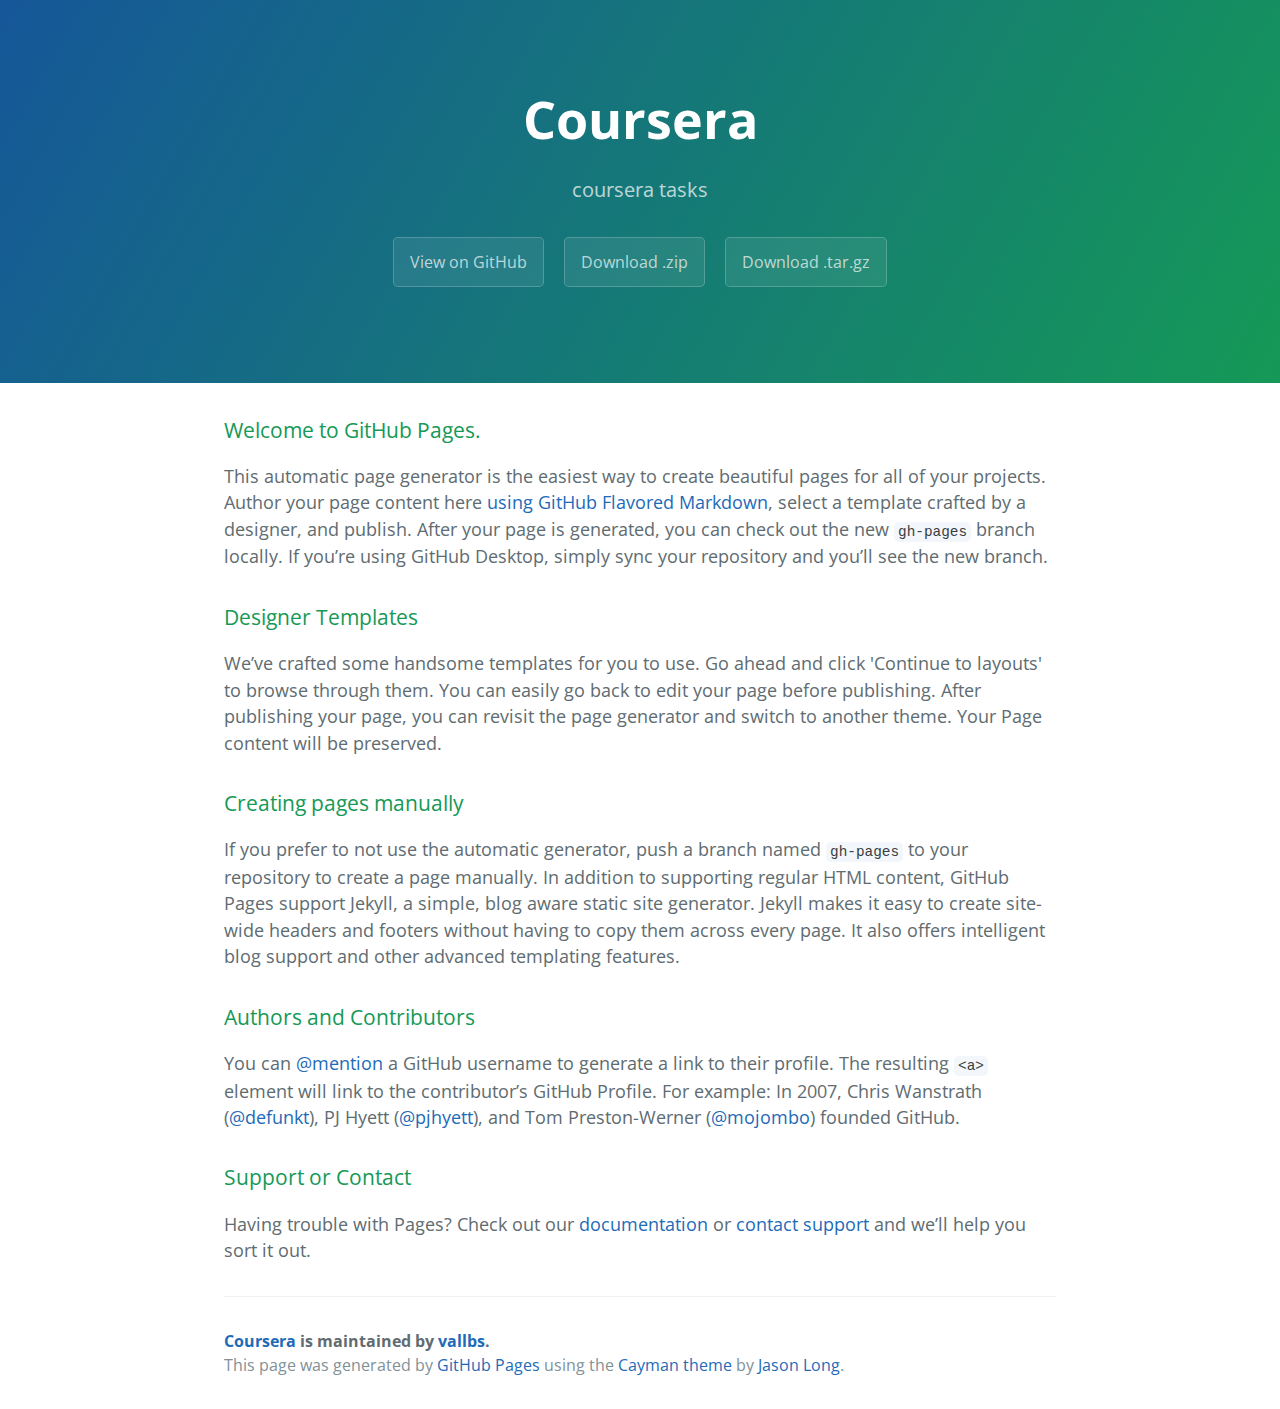
<file: index.html>
<!DOCTYPE html>
<html lang="en-us">
  <head>
    <meta charset="UTF-8">
    <title>Coursera by vallbs</title>
    <meta name="viewport" content="width=device-width, initial-scale=1">
    <link rel="stylesheet" type="text/css" href="stylesheets/normalize.css" media="screen">
    <link href='https://fonts.googleapis.com/css?family=Open+Sans:400,700' rel='stylesheet' type='text/css'>
    <link rel="stylesheet" type="text/css" href="stylesheets/stylesheet.css" media="screen">
    <link rel="stylesheet" type="text/css" href="stylesheets/github-light.css" media="screen">
  </head>
  <body>
    <section class="page-header">
      <h1 class="project-name">Coursera</h1>
      <h2 class="project-tagline">coursera tasks</h2>
      <a href="https://github.com/vallbs/coursera" class="btn">View on GitHub</a>
      <a href="https://github.com/vallbs/coursera/zipball/master" class="btn">Download .zip</a>
      <a href="https://github.com/vallbs/coursera/tarball/master" class="btn">Download .tar.gz</a>
    </section>

    <section class="main-content">
      <h3>
<a id="welcome-to-github-pages" class="anchor" href="#welcome-to-github-pages" aria-hidden="true"><span aria-hidden="true" class="octicon octicon-link"></span></a>Welcome to GitHub Pages.</h3>

<p>This automatic page generator is the easiest way to create beautiful pages for all of your projects. Author your page content here <a href="https://guides.github.com/features/mastering-markdown/">using GitHub Flavored Markdown</a>, select a template crafted by a designer, and publish. After your page is generated, you can check out the new <code>gh-pages</code> branch locally. If you’re using GitHub Desktop, simply sync your repository and you’ll see the new branch.</p>

<h3>
<a id="designer-templates" class="anchor" href="#designer-templates" aria-hidden="true"><span aria-hidden="true" class="octicon octicon-link"></span></a>Designer Templates</h3>

<p>We’ve crafted some handsome templates for you to use. Go ahead and click 'Continue to layouts' to browse through them. You can easily go back to edit your page before publishing. After publishing your page, you can revisit the page generator and switch to another theme. Your Page content will be preserved.</p>

<h3>
<a id="creating-pages-manually" class="anchor" href="#creating-pages-manually" aria-hidden="true"><span aria-hidden="true" class="octicon octicon-link"></span></a>Creating pages manually</h3>

<p>If you prefer to not use the automatic generator, push a branch named <code>gh-pages</code> to your repository to create a page manually. In addition to supporting regular HTML content, GitHub Pages support Jekyll, a simple, blog aware static site generator. Jekyll makes it easy to create site-wide headers and footers without having to copy them across every page. It also offers intelligent blog support and other advanced templating features.</p>

<h3>
<a id="authors-and-contributors" class="anchor" href="#authors-and-contributors" aria-hidden="true"><span aria-hidden="true" class="octicon octicon-link"></span></a>Authors and Contributors</h3>

<p>You can <a href="https://help.github.com/articles/basic-writing-and-formatting-syntax/#mentioning-users-and-teams" class="user-mention">@mention</a> a GitHub username to generate a link to their profile. The resulting <code>&lt;a&gt;</code> element will link to the contributor’s GitHub Profile. For example: In 2007, Chris Wanstrath (<a href="https://github.com/defunkt" class="user-mention">@defunkt</a>), PJ Hyett (<a href="https://github.com/pjhyett" class="user-mention">@pjhyett</a>), and Tom Preston-Werner (<a href="https://github.com/mojombo" class="user-mention">@mojombo</a>) founded GitHub.</p>

<h3>
<a id="support-or-contact" class="anchor" href="#support-or-contact" aria-hidden="true"><span aria-hidden="true" class="octicon octicon-link"></span></a>Support or Contact</h3>

<p>Having trouble with Pages? Check out our <a href="https://help.github.com/pages">documentation</a> or <a href="https://github.com/contact">contact support</a> and we’ll help you sort it out.</p>

      <footer class="site-footer">
        <span class="site-footer-owner"><a href="https://github.com/vallbs/coursera">Coursera</a> is maintained by <a href="https://github.com/vallbs">vallbs</a>.</span>

        <span class="site-footer-credits">This page was generated by <a href="https://pages.github.com">GitHub Pages</a> using the <a href="https://github.com/jasonlong/cayman-theme">Cayman theme</a> by <a href="https://twitter.com/jasonlong">Jason Long</a>.</span>
      </footer>

    </section>

  
  </body>
</html>
</file>
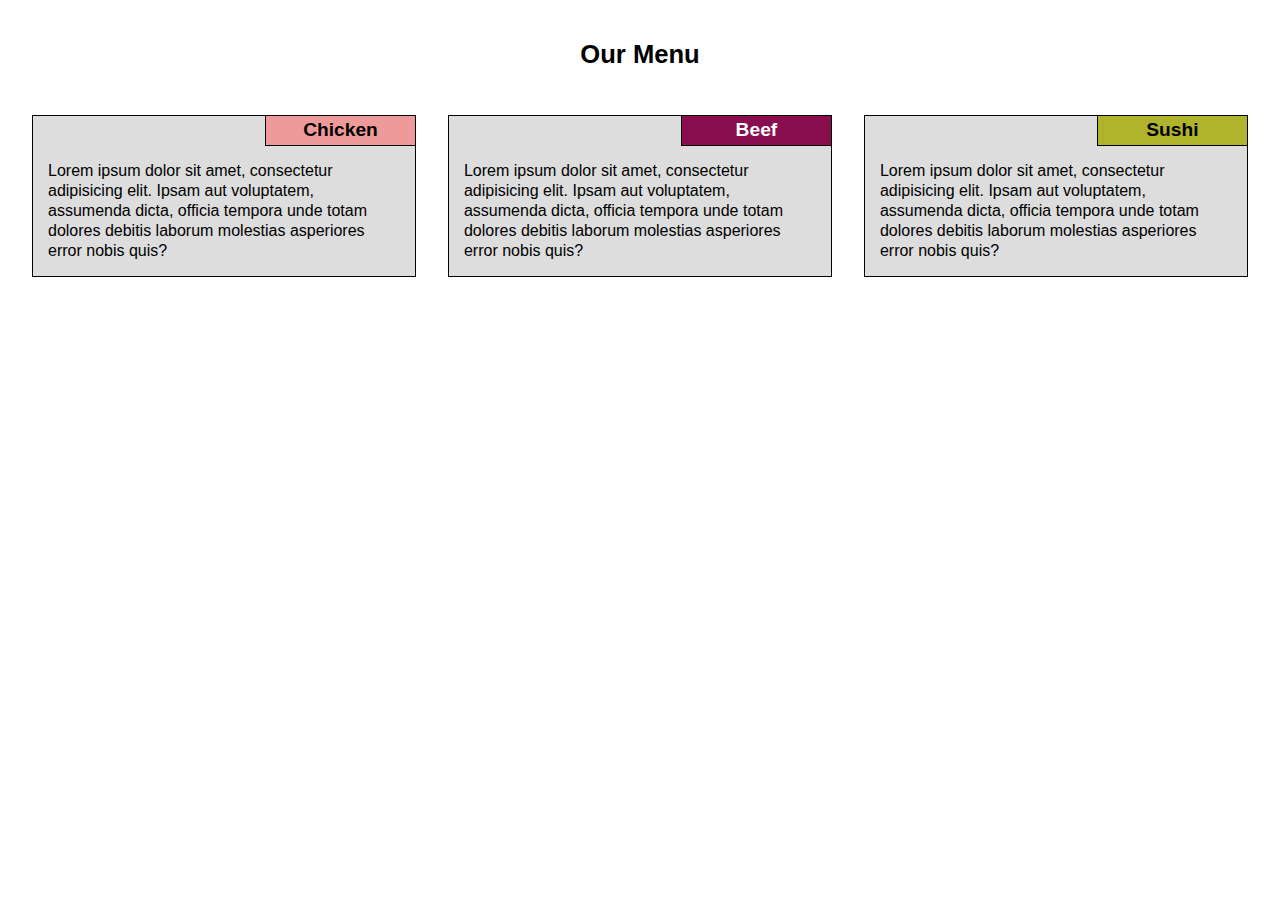
<file: module_2/index.html>
<!DOCTYPE html>
<html lang="en">
<head>
	<meta charset="UTF-8">
	<title>Document</title>
	<link rel="stylesheet" href="styles.css">
</head>
<body>
	<div class="menu">
		<span><h1>Our Menu</h1></span>
	</div>
	<div class="container">
		<section class="col-lg-4 col-md-6">
			<div class="menu-item">
				<div id="chicken" class="menu-item__label"><h2>Chicken</h2></div>
				<div class="menu-item__desc">
					<span>Lorem ipsum dolor sit amet, consectetur adipisicing elit. Ipsam aut voluptatem, assumenda dicta, officia tempora unde totam dolores debitis laborum molestias asperiores error nobis quis?</span>
				</div>
			</div>
		</section>
		<section class="col-lg-4 col-md-6">
			<div class="menu-item">
				<div id="beef" class="menu-item__label"><h2>Beef</h2></div>
				<div class="menu-item__desc">
					<span>Lorem ipsum dolor sit amet, consectetur adipisicing elit. Ipsam aut voluptatem, assumenda dicta, officia tempora unde totam dolores debitis laborum molestias asperiores error nobis quis?</span>
				</div>
			</div>
		</section>
		<section class="col-lg-4 col-md-12 col-xs-12">
			<div class="menu-item">
				<div id="sushi" class="menu-item__label"><h2>Sushi</h2></div>
				<div class="menu-item__desc">
					<span>Lorem ipsum dolor sit amet, consectetur adipisicing elit. Ipsam aut voluptatem, assumenda dicta, officia tempora unde totam dolores debitis laborum molestias asperiores error nobis quis?</span>
				</div>
			</div>
		</section>
	</div>
	
</body>
</file>
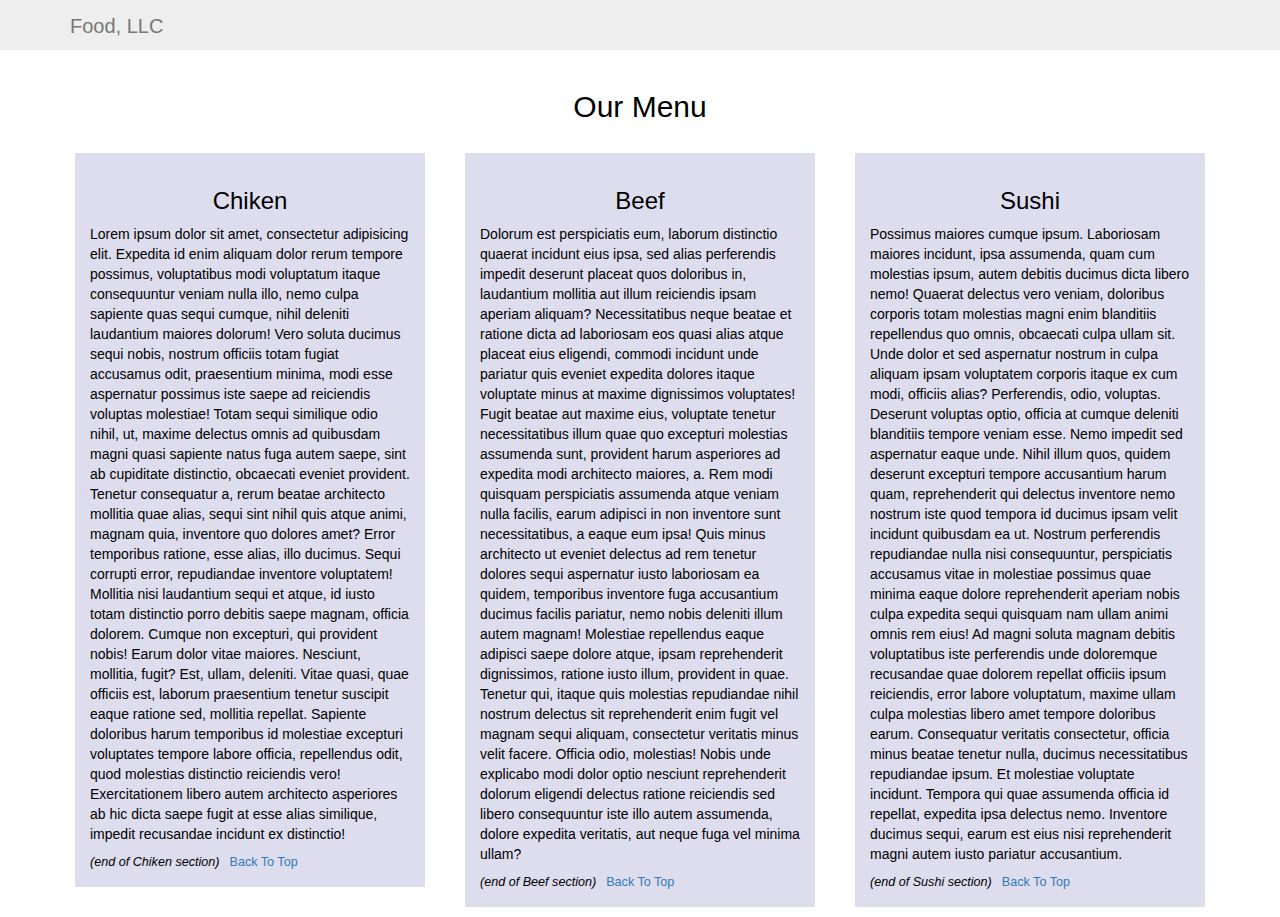
<file: module_3/index.html>
<!DOCTYPE html>
<html lang="en">
<head>
	<meta charset="UTF-8">
	<meta name="viewport" content="width=device-width, initial-scale=1">
	<title>Coursera Module 3</title>
	<link rel="stylesheet" href="css\bootstrap.css">
	<link rel="stylesheet" href="css\styles.css">
</head>
<body>
	<header>
		<nav id="header-nav" class="navbar navbar-default">
			<div class="container">
				<div class="navbar-header">
					<div class="navbar-brand">
						<a href=""><h1>Food, LLC</h1></a>
					</div>

					<button type="button" class="navbar-toggle collapsed" data-toggle="collapse" data-target="#collapsable-nav" aria-expanded="true">
						  <span class="sr-only">Toggle navigation</span>
						  <span class="icon-bar"></span>
						  <span class="icon-bar"></span>
						  <span class="icon-bar"></span>
					 </button>
			</div><!-- navbar-header end-->

			<div id="collapsable-nav" class="collapse navbar-collapse">
				<ul id="nav-list" class="nav navbar-nav navbar-right">
					<li><a href="#chicken"><p class="hidden-lg hidden-md hidden-sm text-center">Chiken</p></a></li>
					<!-- <hr class="hidden-lg hidden-md hidden-sm"> -->
					<li><a href="#beef"><p class="hidden-lg hidden-md hidden-sm text-center">Beef</p></a></li>
					<!-- <hr class="hidden-lg hidden-md hidden-sm"> -->
					<li><a href="#sushi"><p class="hidden-lg hidden-md hidden-sm text-center">Sushi</p></a></li>
				</ul	
			</div><!-- collapsable-nav end -->
		</nav>
	</header>	<!-- header end -->

	<div id="content-title" class="container">
		<div class="row text-center">
			<p><h2>Our Menu</h2></p>
		</div>
	</div>	<!-- content-title end -->

	<div class="content container">
		<div class="row">
			<div class="content container">
				<div class="row">
					<section id="chicken" class="menu-item col-lg-4 col-md-4 col-sm-6 col-xs-12">
						<div class="wrapper">
							<div class="menu-item__label text-center"><span>
									<h3>Chiken</h3>
								</span></div>
							<div class="menu-item__description">
								<span>Lorem ipsum dolor sit amet, consectetur adipisicing elit. Expedita id enim aliquam dolor rerum tempore possimus, voluptatibus modi voluptatum itaque consequuntur veniam nulla illo, nemo culpa sapiente quas sequi cumque, nihil deleniti laudantium maiores dolorum! Vero soluta ducimus sequi nobis, nostrum officiis totam fugiat accusamus odit, praesentium minima, modi esse aspernatur possimus iste saepe ad reiciendis voluptas molestiae! Totam sequi similique odio nihil, ut, maxime delectus omnis ad quibusdam magni quasi sapiente natus fuga autem saepe, sint ab cupiditate distinctio, obcaecati eveniet provident. Tenetur consequatur a, rerum beatae architecto mollitia quae alias, sequi sint nihil quis atque animi, magnam quia, inventore quo dolores amet? Error temporibus ratione, esse alias, illo ducimus. Sequi corrupti error, repudiandae inventore voluptatem! Mollitia nisi laudantium sequi et atque, id iusto totam distinctio porro debitis saepe magnam, officia dolorem. Cumque non excepturi, qui provident nobis! Earum dolor vitae maiores. Nesciunt, mollitia, fugit? Est, ullam, deleniti. Vitae quasi, quae officiis est, laborum praesentium tenetur suscipit eaque ratione sed, mollitia repellat. Sapiente doloribus harum temporibus id molestiae excepturi voluptates tempore labore officia, repellendus odit, quod molestias distinctio reiciendis vero! Exercitationem libero autem architecto asperiores ab hic dicta saepe fugit at esse alias similique, impedit recusandae incidunt ex distinctio!</span>
								<div class="back-to-top"><span>(end of Chiken section)</span><a href="#content-title">Back To Top</a></div>
							</div>
						</div>
					</section>
					<section id="beef" class="menu-item col-lg-4 col-md-4 col-sm-6 col-xs-12">
					<div class="wrapper">
						<div class="menu-item__label text-center"><span>
								<h3>Beef</h3>
							</span></div>
						<div class="menu-item__description">
							<span>Dolorum est perspiciatis eum, laborum distinctio quaerat incidunt eius ipsa, sed alias perferendis impedit deserunt placeat quos doloribus in, laudantium mollitia aut illum reiciendis ipsam aperiam aliquam? Necessitatibus neque beatae et ratione dicta ad laboriosam eos quasi alias atque placeat eius eligendi, commodi incidunt unde pariatur quis eveniet expedita dolores itaque voluptate minus at maxime dignissimos voluptates! Fugit beatae aut maxime eius, voluptate tenetur necessitatibus illum quae quo excepturi molestias assumenda sunt, provident harum asperiores ad expedita modi architecto maiores, a. Rem modi quisquam perspiciatis assumenda atque veniam nulla facilis, earum adipisci in non inventore sunt necessitatibus, a eaque eum ipsa! Quis minus architecto ut eveniet delectus ad rem tenetur dolores sequi aspernatur iusto laboriosam ea quidem, temporibus inventore fuga accusantium ducimus facilis pariatur, nemo nobis deleniti illum autem magnam! Molestiae repellendus eaque adipisci saepe dolore atque, ipsam reprehenderit dignissimos, ratione iusto illum, provident in quae. Tenetur qui, itaque quis molestias repudiandae nihil nostrum delectus sit reprehenderit enim fugit vel magnam sequi aliquam, consectetur veritatis minus velit facere. Officia odio, molestias! Nobis unde explicabo modi dolor optio nesciunt reprehenderit dolorum eligendi delectus ratione reiciendis sed libero consequuntur iste illo autem assumenda, dolore expedita veritatis, aut neque fuga vel minima ullam?</span>
							<div class="back-to-top"><span>(end of Beef section)</span><a href="#content-title">Back To Top</a></div>
						</div>
						</div>
					</section>
					<section id="sushi" class="menu-item col-lg-4 col-md-4 col-sm-12 col-xs-12">
						<div class="wrapper">
						<div class="menu-item__label text-center"><span>
								<h3>Sushi</h3>
							</span></div>
						<div class="menu-item__description">
							<span>Possimus maiores cumque ipsum. Laboriosam maiores incidunt, ipsa assumenda, quam cum molestias ipsum, autem debitis ducimus dicta libero nemo! Quaerat delectus vero veniam, doloribus corporis totam molestias magni enim blanditiis repellendus quo omnis, obcaecati culpa ullam sit. Unde dolor et sed aspernatur nostrum in culpa aliquam ipsam voluptatem corporis itaque ex cum modi, officiis alias? Perferendis, odio, voluptas. Deserunt voluptas optio, officia at cumque deleniti blanditiis tempore veniam esse. Nemo impedit sed aspernatur eaque unde. Nihil illum quos, quidem deserunt excepturi tempore accusantium harum quam, reprehenderit qui delectus inventore nemo nostrum iste quod tempora id ducimus ipsam velit incidunt quibusdam ea ut. Nostrum perferendis repudiandae nulla nisi consequuntur, perspiciatis accusamus vitae in molestiae possimus quae minima eaque dolore reprehenderit aperiam nobis culpa expedita sequi quisquam nam ullam animi omnis rem eius! Ad magni soluta magnam debitis voluptatibus iste perferendis unde doloremque recusandae quae dolorem repellat officiis ipsum reiciendis, error labore voluptatum, maxime ullam culpa molestias libero amet tempore doloribus earum. Consequatur veritatis consectetur, officia minus beatae tenetur nulla, ducimus necessitatibus repudiandae ipsum. Et molestiae voluptate incidunt. Tempora qui quae assumenda officia id repellat, expedita ipsa delectus nemo. Inventore ducimus sequi, earum est eius nisi reprehenderit magni autem iusto pariatur accusantium.</span>
							<div class="back-to-top"><span>(end of Sushi section)</span><a href="#content-title">Back To Top</a></div>
						</div>
						</div>
					</section>
				</div>
			</div>
		</div>
	</div>

</nav>

<!--JS plugins-->
<script src="js\jquery-2.2.3.min.js"></script>
<script src="js\bootstrap.min.js"></script>

</body>
</html>
</file>
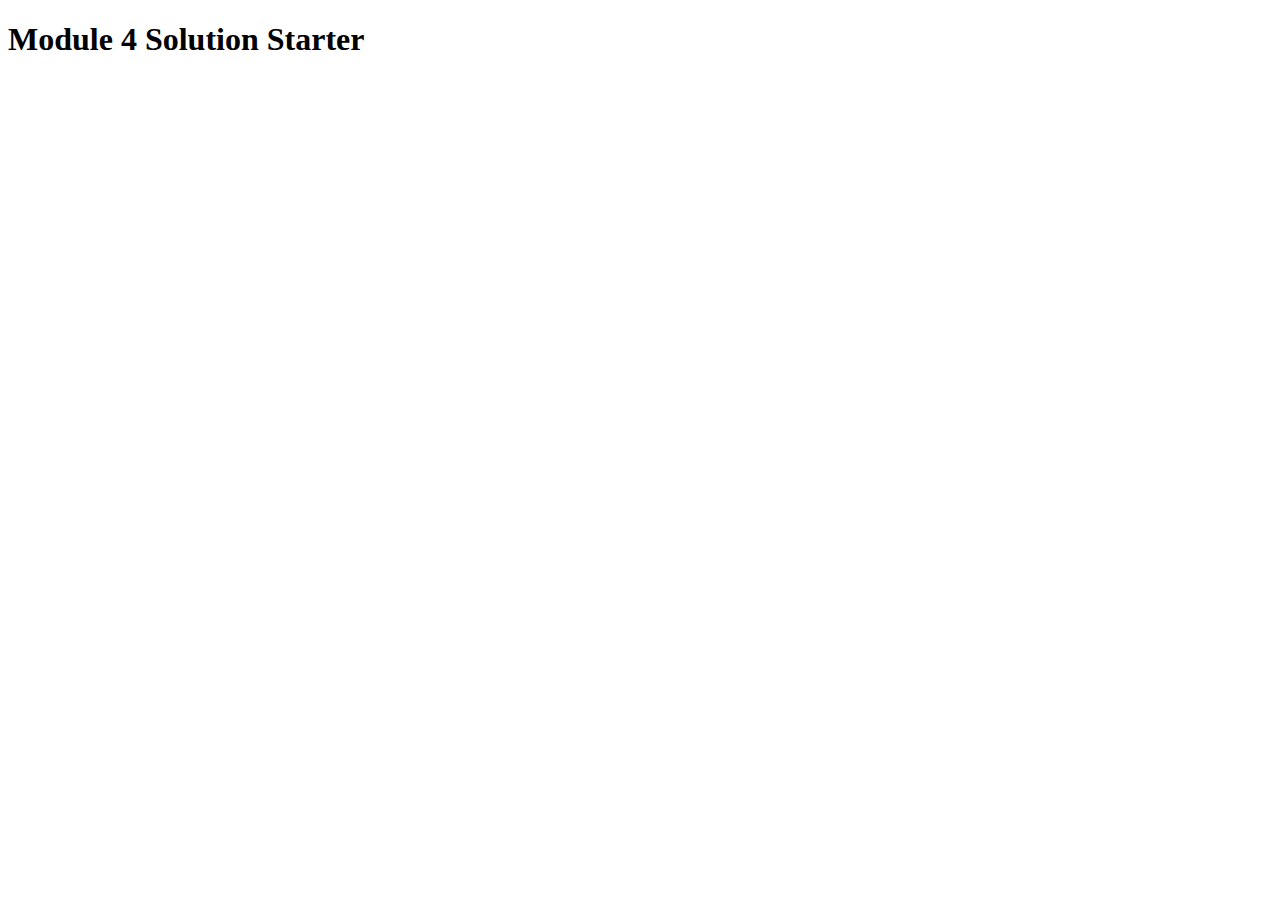
<file: module_4/index.html>
<!DOCTYPE html>
<html>
<head>
  <meta charset="utf-8">
  <title>Module 4 Solution Starter</title>
  <script>
    var names = []; // DO NOT REMOVE
  </script>
  <script src="SpeakHello.js"></script>
  <script src="SpeakGoodBye.js"></script>
  <script src="script.js"></script>
</head>
<body>
  <h1>Module 4 Solution Starter</h1>
</body>
</html>
</file>
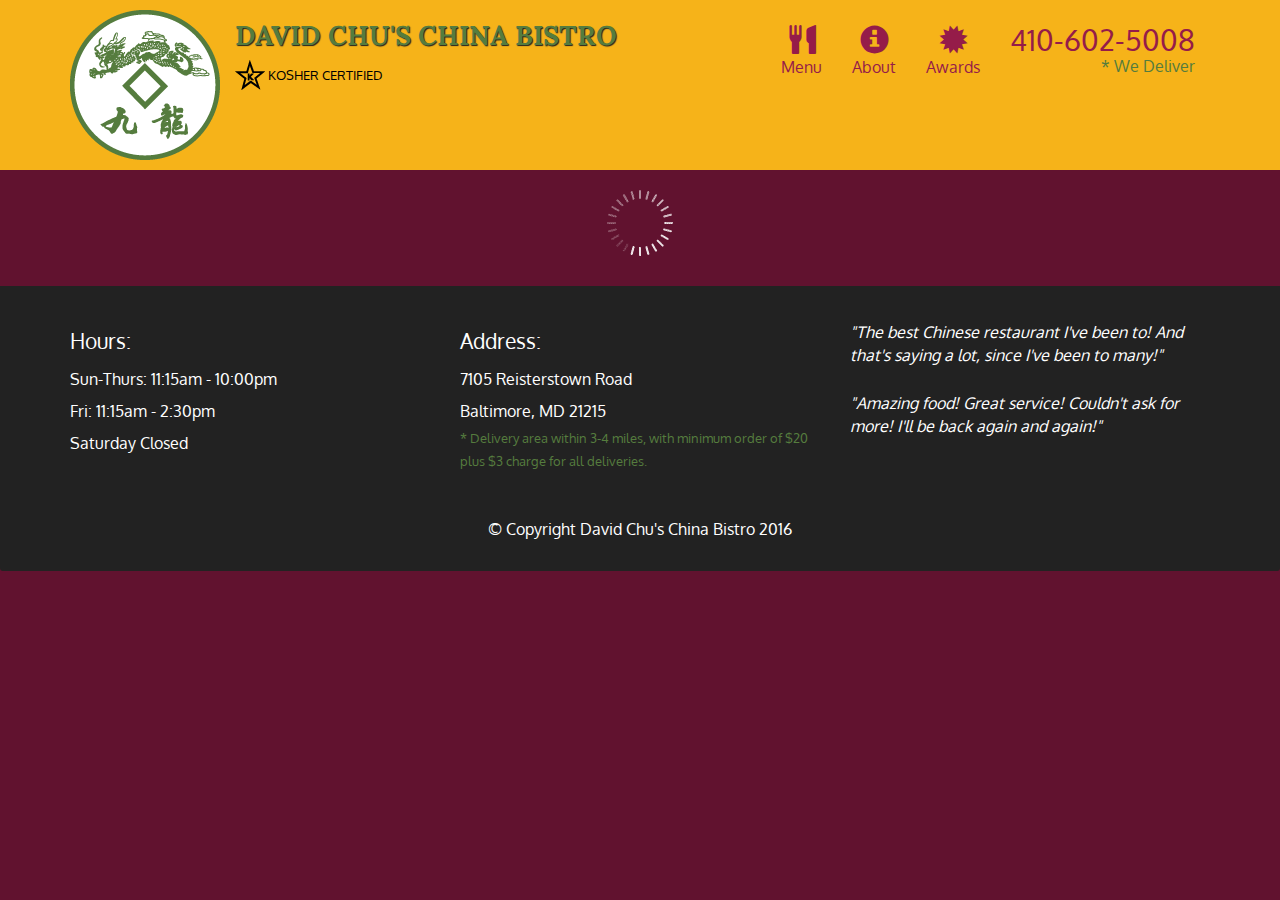
<file: module_5/index.html>
<!doctype html>
<html lang="en">
  <head>
    <meta charset="utf-8">
    <meta http-equiv="X-UA-Compatible" content="IE=edge">
    <meta name="viewport" content="width=device-width, initial-scale=1">
    <title>David Chu's China Bistro</title>
    <link rel="stylesheet" href="css/bootstrap.min.css">
    <link rel="stylesheet" href="css/styles.css">
    <link href='https://fonts.googleapis.com/css?family=Oxygen:400,300,700' rel='stylesheet' type='text/css'>
    <link href='https://fonts.googleapis.com/css?family=Lora' rel='stylesheet' type='text/css'>
  </head>
<body>
  <header>
    <nav id="header-nav" class="navbar navbar-default">
      <div class="container">
        <div class="navbar-header">
          <a href="index.html" class="pull-left visible-md visible-lg">
            <div id="logo-img" alt="Logo image"></div>
          </a>

          <div class="navbar-brand">
            <a href="index.html"><h1>David Chu's China Bistro</h1></a>
            <p>
              <img src="images/star-k-logo.png" alt="Kosher certification">
              <span>Kosher Certified</span>
            </p>
          </div>

          <button id="navbarToggle" type="button" class="navbar-toggle collapsed" data-toggle="collapse" data-target="#collapsable-nav" aria-expanded="false">
            <span class="sr-only">Toggle navigation</span>
            <span class="icon-bar"></span>
            <span class="icon-bar"></span>
            <span class="icon-bar"></span>
          </button>
        </div>
        
        <div id="collapsable-nav" class="collapse navbar-collapse">
           <ul id="nav-list" class="nav navbar-nav navbar-right">
            <li id="navHomeButton" class="visible-xs active">
              <a href="index.html">
                <span class="glyphicon glyphicon-home"></span> Home</a>
            </li>
            <li id="navMenuButton">
              <a href="#" onclick="$dc.loadMenuCategories();">
                <span class="glyphicon glyphicon-cutlery"></span><br class="hidden-xs"> Menu</a>
            </li>
            <li>
              <a href="#">
                <span class="glyphicon glyphicon-info-sign"></span><br class="hidden-xs"> About</a>
            </li>
            <li>
              <a href="#">
                <span class="glyphicon glyphicon-certificate"></span><br class="hidden-xs"> Awards</a>
            </li>
            <li id="phone" class="hidden-xs">
              <a href="tel:410-602-5008">
                <span>410-602-5008</span></a><div>* We Deliver</div>
            </li>
          </ul><!-- #nav-list -->
        </div><!-- .collapse .navbar-collapse -->
      </div><!-- .container -->
    </nav><!-- #header-nav -->
  </header>

  <div id="call-btn" class="visible-xs">
    <a class="btn" href="tel:410-602-5008">
    <span class="glyphicon glyphicon-earphone"></span>
    410-602-5008
    </a>
  </div>
  <div id="xs-deliver" class="text-center visible-xs">* We Deliver</div>

  <div id="main-content" class="container"></div>

  <footer class="panel-footer">
    <div class="container">
      <div class="row">
        <section id="hours" class="col-sm-4">
          <span>Hours:</span><br>
          Sun-Thurs: 11:15am - 10:00pm<br>
          Fri: 11:15am - 2:30pm<br>
          Saturday Closed
          <hr class="visible-xs">
        </section>
        <section id="address" class="col-sm-4">
          <span>Address:</span><br>
          7105 Reisterstown Road<br>
          Baltimore, MD 21215
          <p>* Delivery area within 3-4 miles, with minimum order of $20 plus $3 charge for all deliveries.</p>
          <hr class="visible-xs">
        </section>
        <section id="testimonials" class="col-sm-4">
          <p>"The best Chinese restaurant I've been to! And that's saying a lot, since I've been to many!"</p>
          <p>"Amazing food! Great service! Couldn't ask for more! I'll be back again and again!"</p>
        </section>
      </div>
      <div class="text-center">&copy; Copyright David Chu's China Bistro 2016</div>
    </div>
  </footer>

  <!-- jQuery (Bootstrap JS plugins depend on it) -->
  <script src="js/jquery-2.1.4.min.js"></script>
  <script src="js/bootstrap.min.js"></script>
  <script src="js/ajax-utils.js"></script>
  <script src="js/script.js"></script>
</body>
</html>
</file>
<file: stylesheets/stylesheet.css>
* {
  box-sizing: border-box; }

body {
  padding: 0;
  margin: 0;
  font-family: "Open Sans", "Helvetica Neue", Helvetica, Arial, sans-serif;
  font-size: 16px;
  line-height: 1.5;
  color: #606c71; }

a {
  color: #1e6bb8;
  text-decoration: none; }
  a:hover {
    text-decoration: underline; }

.btn {
  display: inline-block;
  margin-bottom: 1rem;
  color: rgba(255, 255, 255, 0.7);
  background-color: rgba(255, 255, 255, 0.08);
  border-color: rgba(255, 255, 255, 0.2);
  border-style: solid;
  border-width: 1px;
  border-radius: 0.3rem;
  transition: color 0.2s, background-color 0.2s, border-color 0.2s; }
  .btn + .btn {
    margin-left: 1rem; }

.btn:hover {
  color: rgba(255, 255, 255, 0.8);
  text-decoration: none;
  background-color: rgba(255, 255, 255, 0.2);
  border-color: rgba(255, 255, 255, 0.3); }

@media screen and (min-width: 64em) {
  .btn {
    padding: 0.75rem 1rem; } }

@media screen and (min-width: 42em) and (max-width: 64em) {
  .btn {
    padding: 0.6rem 0.9rem;
    font-size: 0.9rem; } }

@media screen and (max-width: 42em) {
  .btn {
    display: block;
    width: 100%;
    padding: 0.75rem;
    font-size: 0.9rem; }
    .btn + .btn {
      margin-top: 1rem;
      margin-left: 0; } }

.page-header {
  color: #fff;
  text-align: center;
  background-color: #159957;
  background-image: linear-gradient(120deg, #155799, #159957); }

@media screen and (min-width: 64em) {
  .page-header {
    padding: 5rem 6rem; } }

@media screen and (min-width: 42em) and (max-width: 64em) {
  .page-header {
    padding: 3rem 4rem; } }

@media screen and (max-width: 42em) {
  .page-header {
    padding: 2rem 1rem; } }

.project-name {
  margin-top: 0;
  margin-bottom: 0.1rem; }

@media screen and (min-width: 64em) {
  .project-name {
    font-size: 3.25rem; } }

@media screen and (min-width: 42em) and (max-width: 64em) {
  .project-name {
    font-size: 2.25rem; } }

@media screen and (max-width: 42em) {
  .project-name {
    font-size: 1.75rem; } }

.project-tagline {
  margin-bottom: 2rem;
  font-weight: normal;
  opacity: 0.7; }

@media screen and (min-width: 64em) {
  .project-tagline {
    font-size: 1.25rem; } }

@media screen and (min-width: 42em) and (max-width: 64em) {
  .project-tagline {
    font-size: 1.15rem; } }

@media screen and (max-width: 42em) {
  .project-tagline {
    font-size: 1rem; } }

.main-content :first-child {
  margin-top: 0; }
.main-content img {
  max-width: 100%; }
.main-content h1, .main-content h2, .main-content h3, .main-content h4, .main-content h5, .main-content h6 {
  margin-top: 2rem;
  margin-bottom: 1rem;
  font-weight: normal;
  color: #159957; }
.main-content p {
  margin-bottom: 1em; }
.main-content code {
  padding: 2px 4px;
  font-family: Consolas, "Liberation Mono", Menlo, Courier, monospace;
  font-size: 0.9rem;
  color: #383e41;
  background-color: #f3f6fa;
  border-radius: 0.3rem; }
.main-content pre {
  padding: 0.8rem;
  margin-top: 0;
  margin-bottom: 1rem;
  font: 1rem Consolas, "Liberation Mono", Menlo, Courier, monospace;
  color: #567482;
  word-wrap: normal;
  background-color: #f3f6fa;
  border: solid 1px #dce6f0;
  border-radius: 0.3rem; }
  .main-content pre > code {
    padding: 0;
    margin: 0;
    font-size: 0.9rem;
    color: #567482;
    word-break: normal;
    white-space: pre;
    background: transparent;
    border: 0; }
.main-content .highlight {
  margin-bottom: 1rem; }
  .main-content .highlight pre {
    margin-bottom: 0;
    word-break: normal; }
.main-content .highlight pre, .main-content pre {
  padding: 0.8rem;
  overflow: auto;
  font-size: 0.9rem;
  line-height: 1.45;
  border-radius: 0.3rem; }
.main-content pre code, .main-content pre tt {
  display: inline;
  max-width: initial;
  padding: 0;
  margin: 0;
  overflow: initial;
  line-height: inherit;
  word-wrap: normal;
  background-color: transparent;
  border: 0; }
  .main-content pre code:before, .main-content pre code:after, .main-content pre tt:before, .main-content pre tt:after {
    content: normal; }
.main-content ul, .main-content ol {
  margin-top: 0; }
.main-content blockquote {
  padding: 0 1rem;
  margin-left: 0;
  color: #819198;
  border-left: 0.3rem solid #dce6f0; }
  .main-content blockquote > :first-child {
    margin-top: 0; }
  .main-content blockquote > :last-child {
    margin-bottom: 0; }
.main-content table {
  display: block;
  width: 100%;
  overflow: auto;
  word-break: normal;
  word-break: keep-all; }
  .main-content table th {
    font-weight: bold; }
  .main-content table th, .main-content table td {
    padding: 0.5rem 1rem;
    border: 1px solid #e9ebec; }
.main-content dl {
  padding: 0; }
  .main-content dl dt {
    padding: 0;
    margin-top: 1rem;
    font-size: 1rem;
    font-weight: bold; }
  .main-content dl dd {
    padding: 0;
    margin-bottom: 1rem; }
.main-content hr {
  height: 2px;
  padding: 0;
  margin: 1rem 0;
  background-color: #eff0f1;
  border: 0; }

@media screen and (min-width: 64em) {
  .main-content {
    max-width: 64rem;
    padding: 2rem 6rem;
    margin: 0 auto;
    font-size: 1.1rem; } }

@media screen and (min-width: 42em) and (max-width: 64em) {
  .main-content {
    padding: 2rem 4rem;
    font-size: 1.1rem; } }

@media screen and (max-width: 42em) {
  .main-content {
    padding: 2rem 1rem;
    font-size: 1rem; } }

.site-footer {
  padding-top: 2rem;
  margin-top: 2rem;
  border-top: solid 1px #eff0f1; }

.site-footer-owner {
  display: block;
  font-weight: bold; }

.site-footer-credits {
  color: #819198; }

@media screen and (min-width: 64em) {
  .site-footer {
    font-size: 1rem; } }

@media screen and (min-width: 42em) and (max-width: 64em) {
  .site-footer {
    font-size: 1rem; } }

@media screen and (max-width: 42em) {
  .site-footer {
    font-size: 0.9rem; } }
</file>
<file: stylesheets/github-light.css>
/*
The MIT License (MIT)

Copyright (c) 2015 GitHub, Inc.

Permission is hereby granted, free of charge, to any person obtaining a copy
of this software and associated documentation files (the "Software"), to deal
in the Software without restriction, including without limitation the rights
to use, copy, modify, merge, publish, distribute, sublicense, and/or sell
copies of the Software, and to permit persons to whom the Software is
furnished to do so, subject to the following conditions:

The above copyright notice and this permission notice shall be included in all
copies or substantial portions of the Software.

THE SOFTWARE IS PROVIDED "AS IS", WITHOUT WARRANTY OF ANY KIND, EXPRESS OR
IMPLIED, INCLUDING BUT NOT LIMITED TO THE WARRANTIES OF MERCHANTABILITY,
FITNESS FOR A PARTICULAR PURPOSE AND NONINFRINGEMENT. IN NO EVENT SHALL THE
AUTHORS OR COPYRIGHT HOLDERS BE LIABLE FOR ANY CLAIM, DAMAGES OR OTHER
LIABILITY, WHETHER IN AN ACTION OF CONTRACT, TORT OR OTHERWISE, ARISING FROM,
OUT OF OR IN CONNECTION WITH THE SOFTWARE OR THE USE OR OTHER DEALINGS IN THE
SOFTWARE.

*/

.pl-c /* comment */ {
  color: #969896;
}

.pl-c1      /* constant, markup.raw, meta.diff.header, meta.module-reference, meta.property-name, support, support.constant, support.variable, variable.other.constant */,
.pl-s .pl-v /* string variable */ {
  color: #0086b3;
}

.pl-e  /* entity */,
.pl-en /* entity.name */ {
  color: #795da3;
}

.pl-s .pl-s1 /* string source */,
.pl-smi      /* storage.modifier.import, storage.modifier.package, storage.type.java, variable.other, variable.parameter.function */ {
  color: #333;
}

.pl-ent /* entity.name.tag */ {
  color: #63a35c;
}

.pl-k /* keyword, storage, storage.type */ {
  color: #a71d5d;
}

.pl-pds              /* punctuation.definition.string, string.regexp.character-class */,
.pl-s                /* string */,
.pl-s .pl-pse .pl-s1 /* string punctuation.section.embedded source */,
.pl-sr               /* string.regexp */,
.pl-sr .pl-cce       /* string.regexp constant.character.escape */,
.pl-sr .pl-sra       /* string.regexp string.regexp.arbitrary-repitition */,
.pl-sr .pl-sre       /* string.regexp source.ruby.embedded */ {
  color: #183691;
}

.pl-v /* variable */ {
  color: #ed6a43;
}

.pl-id /* invalid.deprecated */ {
  color: #b52a1d;
}

.pl-ii /* invalid.illegal */ {
  background-color: #b52a1d;
  color: #f8f8f8;
}

.pl-sr .pl-cce /* string.regexp constant.character.escape */ {
  color: #63a35c;
  font-weight: bold;
}

.pl-ml /* markup.list */ {
  color: #693a17;
}

.pl-mh        /* markup.heading */,
.pl-mh .pl-en /* markup.heading entity.name */,
.pl-ms        /* meta.separator */ {
  color: #1d3e81;
  font-weight: bold;
}

.pl-mq /* markup.quote */ {
  color: #008080;
}

.pl-mi /* markup.italic */ {
  color: #333;
  font-style: italic;
}

.pl-mb /* markup.bold */ {
  color: #333;
  font-weight: bold;
}

.pl-md /* markup.deleted, meta.diff.header.from-file */ {
  background-color: #ffecec;
  color: #bd2c00;
}

.pl-mi1 /* markup.inserted, meta.diff.header.to-file */ {
  background-color: #eaffea;
  color: #55a532;
}

.pl-mdr /* meta.diff.range */ {
  color: #795da3;
  font-weight: bold;
}

.pl-mo /* meta.output */ {
  color: #1d3e81;
}
</file>
<file: module_2/styles.css>
*{
	box-sizing: border-box;
	padding: 0;
	margin: 0;
}

body{
	font-family: Arial, Helvetica, sans-serif;
}

h1{
	font-size: 1.6rem;
}

h2{
	font-size: 1.2rem;
}

h1, h2{
	font-weight: 600;
}

.menu{
	width: 200px;
	margin-right: auto;
	margin-left: auto;
	margin-top: 40px;
	text-align: center;
}

.container{
	margin: 1em;
}

section{
	float: left;
}

.menu-item{
	margin-top: 30px;
	margin-left: 1em;
	margin-right: 1em;
	background-color: #ddd;
	border: 1px solid #000;
}

.menu-item__label{
	text-align: center;
	width: 150px;
	height: 30px;
	float: right;
	border-left: 1px solid #000;
	border-bottom: 1px solid #000;
	line-height: 27px;
}

.menu-item__desc{
	clear: right;
	padding: 15px;
	line-height: 1.25;
}

#chicken{
	background-color: #EF9A9A;
}

#beef{
	color: #fff;
	background-color: #880E4F;
}

#sushi{
	background-color: #AFB42B;
}

/*------------------------
Desktop media query
------------------------*/
@media (min-width: 992px){
	.col-lg-4{
		width: 33.33%;
	}
	
}

/*------------------------
Tablet media query
------------------------*/
@media (min-width: 768px) and (max-width: 991px){
	.col-md-6{
		width: 50%;
	}
}

/*------------------------
Phone media query
------------------------*/
@media (max-width: 767px){
	.col-xs-12
	{
		width: 100%;
	}
}
</file>
<file: module_5/css/styles.css>
body {
  font-size: 16px;
  color: #fff;
  background-color: #61122f;
  font-family: 'Oxygen', sans-serif;
}

/** HEADER **/
#header-nav {
  background-color: #f6b319;
  border-radius: 0;
  border: 0;
}

#logo-img {
  background: url('../images/restaurant-logo_large.png') no-repeat;
  width: 150px;
  height: 150px;
  margin: 10px 15px 10px 0;
}

.navbar-brand {
  padding-top: 25px;
}
.navbar-brand h1 { /* Restaurant name */
  font-family: 'Lora', serif;
  color: #557c3e;
  font-size: 1.5em;
  text-transform: uppercase;
  font-weight: bold;
  text-shadow: 1px 1px 1px #222;
  margin-top: 0;
  margin-bottom: 0;
  line-height: .75;
}
.navbar-brand a:hover, .navbar-brand a:focus {
  text-decoration: none;
}
.navbar-brand p { /* Kosher cert */
  color: #000;
  text-transform: uppercase;
  font-size: .7em;
  margin-top: 15px;
}
.navbar-brand p span { /* Star-K */
  vertical-align: middle;
}

#nav-list {
  margin-top: 10px;
}
#nav-list a {
  color: #951C49;
  text-align: center;
}
#nav-list a:hover {
  background: #E7E7E7;
}
#nav-list a span {
  font-size: 1.8em;
}

#phone {
  margin-top: 5px;
}
#phone a { /* Phone number */
  text-align: right;
  padding-bottom: 0;
}
#phone div { /* We Deliver */
  color: #557c3e;
  text-align: right;
  padding-right: 15px;
}

.navbar-header button.navbar-toggle, .navbar-header .icon-bar {
  border: 1px solid #61122f;
}
.navbar-header button.navbar-toggle {
  clear: both;
  margin-top: -30px;
}
/* END HEADER */

/* FOOTER */
.panel-footer {
  margin-top: 30px;
  padding-top: 35px;
  padding-bottom: 30px;
  background-color: #222;
  border-top: 0;
}
.panel-footer div.row {
  margin-bottom: 35px;
}
#hours, #address {
  line-height: 2;
}
#hours > span, #address > span {
  font-size: 1.3em;
}
#address p {
  color: #557c3e;
  font-size: .8em;
  line-height: 1.8;
}
#testimonials {
  font-style: italic;
}
#testimonials p:nth-child(2) {
  margin-top: 25px;
}
/* END FOOTER */



/* HOME PAGE */
.container .jumbotron {
  box-shadow: 0 0 50px #3F0C1F;
  border: 2px solid #3F0C1F;
}

#menu-tile, #specials-tile, #map-tile {
  height: 250px;
  width: 100%;
  margin-bottom: 15px;
  position: relative;
  border: 2px solid #3F0C1F;
  overflow: hidden;
}
#menu-tile:hover, #specials-tile:hover, #map-tile:hover {
  box-shadow: 0 1px 5px 1px #cccccc;
}
#menu-tile {
  background: url('../images/menu-tile.jpg') no-repeat;
  background-position: center;
}
#specials-tile {
  background: url('../images/specials-tile.jpg') no-repeat;
  background-position: center;
}
#menu-tile span, #specials-tile span, #map-tile span {
  position: absolute;
  bottom: 0;
  right: 0;
  width: 100%;
  text-align: center;
  font-size: 1.6em;
  text-transform: uppercase;
  background-color: #000;
  color: #fff;
  opacity: .8;
}
/* END HOME PAGE */

/* MENU CATEGORIES PAGE */
.category-tile { 
  position: relative;
  border: 2px solid #3F0C1F;
  overflow: hidden;
  width: 200px;
  height: 200px;
  margin: 0 auto 15px;
}
.category-tile span {
  position: absolute;
  bottom: 0;
  right: 0;
  width: 100%;
  text-align: center;
  font-size: 1.2em;
  text-transform: uppercase;
  background-color: #000;
  color: #fff;
  opacity: .8;
}
.category-tile:hover {
  box-shadow: 0 1px 5px 1px #cccccc;
}

#menu-categories-title + div {
  margin-bottom: 50px;
}
/* END MENU CATEGORIES PAGE */

/* SINGLE CATEGORY PAGE */
.menu-item-tile {
  margin-bottom: 25px;
}
.menu-item-tile hr {
  width: 80%;
}
.menu-item-tile .menu-item-price {
  font-size: 1.1em;
  text-align: right;
  margin-top: -15px;
  margin-right: -15px;
}
.menu-item-tile .menu-item-price span {
  font-size: .6em;
}
.menu-item-photo {
  position: relative;
  border: 2px solid #3F0C1F; 
  overflow: hidden;
  padding: 0;
  margin-right: -15px;
  margin-left: auto;
  margin-bottom: 20px;
  max-width: 250px;
}
.menu-item-photo div {
  position: absolute;
  bottom: 0;
  right: 0;
  width: 80px;
  background-color: #557c3e;
  text-align: center;
}
.menu-item-description {
  padding-right: 30px;
}
h3.menu-item-title {
  margin: 0 0 10px;
}
.menu-item-details {
  font-size: .9em;
  font-style: italic;
}
/* END SINGLE CATEGORY PAGE */


/********** Large devices only **********/
@media (min-width: 1200px) {
  .container .jumbotron {
    background: url('../images/jumbotron_1200.jpg') no-repeat;
    height: 675px;
  }
}

/********** Medium devices only **********/
@media (min-width: 992px) and (max-width: 1199px) {
  /* Header */
  #logo-img {
    background: url('../images/restaurant-logo_medium.png') no-repeat;
    width: 100px;
    height: 100px;
    margin: 5px 5px 5px 0;
  }
  /* End Header */

  /* Home Page */
  .container .jumbotron {
    background: url('../images/jumbotron_992.jpg') no-repeat;
    height: 558px;
  }
  /* End Home Page */
}

/********** Small devices only **********/
@media (min-width: 768px) and (max-width: 991px) {
  /* Home Page */
  .container .jumbotron {
    background: url('../images/jumbotron_768.jpg') no-repeat;
    height: 432px;
  }
  /* End Home Page */
}

/********** Extra small devices only **********/
@media (max-width: 767px) {
  /* Header */
  .navbar-brand {
    padding-top: 10px;
    height: 80px;
  }
  .navbar-brand h1 { /* Restaurant name */
    padding-top: 10px;
    font-size: 5vw; /* 1vw = 1% of viewport width */
  }
  .navbar-brand p { /* Kosher cert */
    font-size: .6em;
    margin-top: 12px;
  }
  .navbar-brand p img { /* Star-K */
    height: 20px;
  }

  #collapsable-nav a { /* Collapsed nav menu text */
    font-size: 1.2em;
  }
  #collapsable-nav a span { /* Collapsed nav menu glyph */
    font-size: 1em;
    margin-right: 5px;
  }

  #call-btn > a {
    font-size: 1.5em;
    display: block;
    margin: 0 20px;
    padding: 10px;
    border: 2px solid #fff;
    background-color: #f6b319;
    color: #951c49;
  }
  #xs-deliver {
    margin-top: 5px;
    font-size: .7em;
    letter-spacing: .1em;
    text-transform: uppercase;
  }
  /* End Header */

  /* Footer */
  .panel-footer section {
    margin-bottom: 30px;
    text-align: center;
  }
  .panel-footer section:nth-child(3) {
    margin-bottom: 0; /* margin already exists on the whole row */
  }
  .panel-footer section hr {
    width: 50%;
  }
  /* End Footer */

  /* Home Page */
  .container .jumbotron {
    margin-top: 30px;
    padding: 0;
  }
  #menu-tile, #specials-tile {
    width: 360px;
    margin: 0 auto 15px;
  }

  .menu-item-photo {
    margin-right: auto;
  }
  .menu-item-tile .menu-item-price {
    text-align: center;
  }
  .menu-item-description {
    text-align: center;;
  }
}


/********** Super extra small devices Only :-) (e.g., iPhone 4) **********/
@media (max-width: 479px) {
  /* Header */
  .navbar-brand h1 { /* Restaurant name */
    padding-top: 5px;
    font-size: 6vw;
  }
  /* End Header */
  
  /* Home page */
  #menu-tile, #specials-tile {
    width: 280px;
    margin: 0 auto 15px;
  }

  .col-xxs-12 {
    position: relative;
    min-height: 1px;
    padding-right: 15px;
    padding-left: 15px;
    float: left;
    width: 100%;
  }
}
</file>
